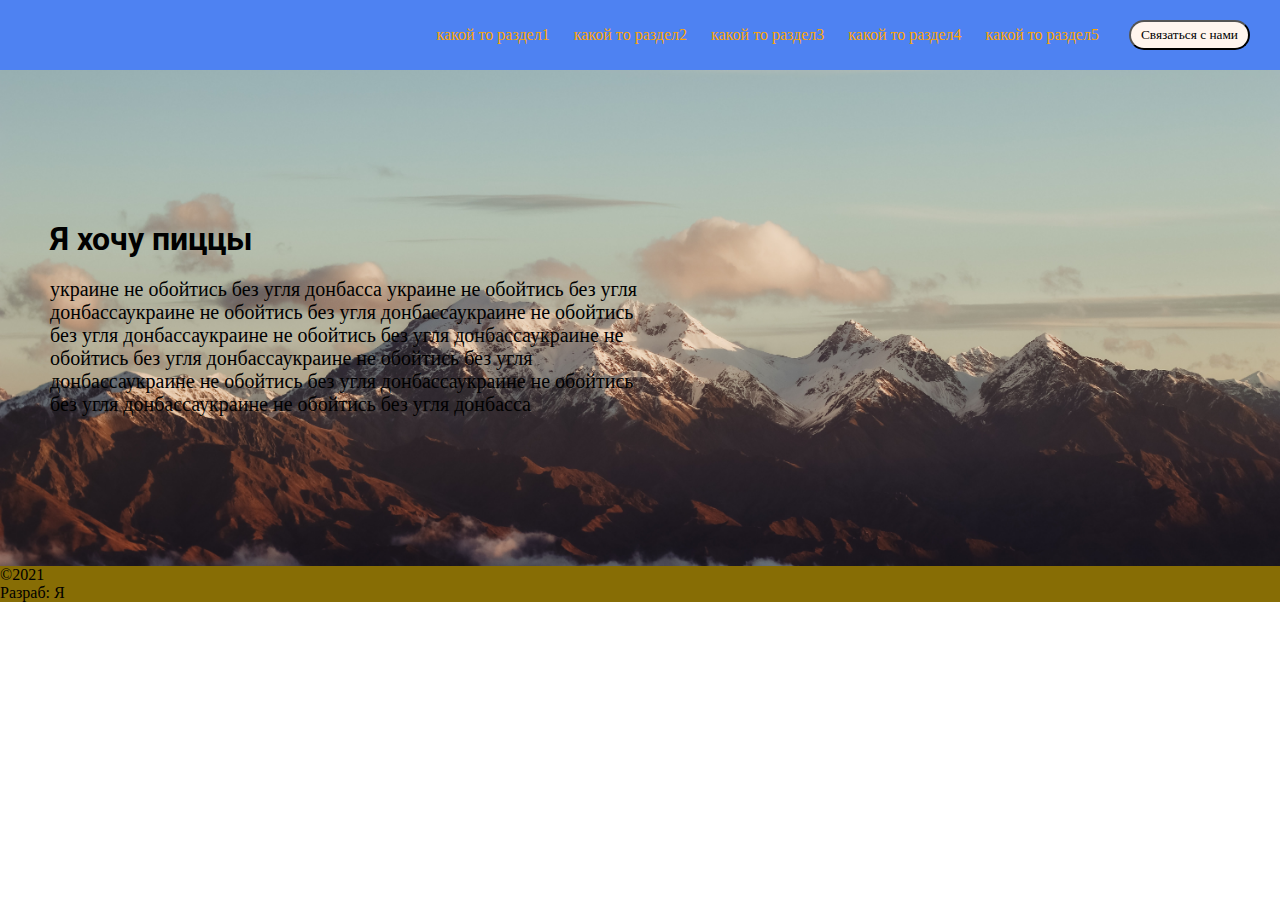
<file: index.html>
<!DOCTYPE html>
<html lang="en">
<head>
    <meta charset="UTF-8">
    <meta http-equiv="X-UA-Compatible" content="IE=edge">
    <meta name="viewport" content="width=device-width, initial-scale=1.0">
    <title>AMOGUS</title>
    <link rel="stylesheet" href="style.css">
    <link rel="preconnect" href="https://fonts.googleapis.com">
<link rel="preconnect" href="https://fonts.gstatic.com" crossorigin>
<link href="https://fonts.googleapis.com/css2?family=Roboto:wght@900&display=swap" rel="stylesheet">
</head>
<body>
    <header>
        <nav>
            <a href="https://www.youtube.com/watch?v=iTj0_tksbjc" target="_blank">какой то раздел1</a>
            <a href="https://www.youtube.com/watch?v=3HrSVXP99kQ" target="_blank">какой то раздел2</a>
            <a href="https://www.google.com/search?q=%D1%8F+%D1%85%D0%BE%D1%87%D1%83+%D0%BF%D0%B8%D1%86%D1%86%D1%8B+%D0%BC%D0%B5%D0%BC&source=lnms&tbm=isch&sa=X&ved=2ahUKEwiBiMPEi6byAhXPCRAIHV2IC_YQ_AUoAXoECAEQAw&biw=1511&bih=730&dpr=0.9#imgrc=XFCTmEyKOoi4yM" target="_blank">какой то раздел3</a>
            <a href="https://www.youtube.com/watch?v=oFZfslabzCU" target="_blank">какой то раздел4</a>
            <a href="https://www.youtube.com/watch?v=dQw4w9WgXcQ" target="_blank">какой то раздел5</a>
        </nav>
        <button>Связаться с нами</button>
    </header>
    <main>
        <section>
            <h1>Я хочу пиццы</h1>
            <p>украине не обойтись без угля донбасса украине не обойтись без угля донбассаукраине не обойтись без угля донбассаукраине не обойтись без угля донбассаукраине не обойтись без угля донбассаукраине не обойтись без угля донбассаукраине не обойтись без угля донбассаукраине не обойтись без угля донбассаукраине не обойтись без угля донбассаукраине не обойтись без угля донбасса</p>
        </section>
    </main>
    <footer>
        <p>&copy;2021</p>
        <p>Разраб: Я</p>
    </footer>
</body>
</html>
</file>
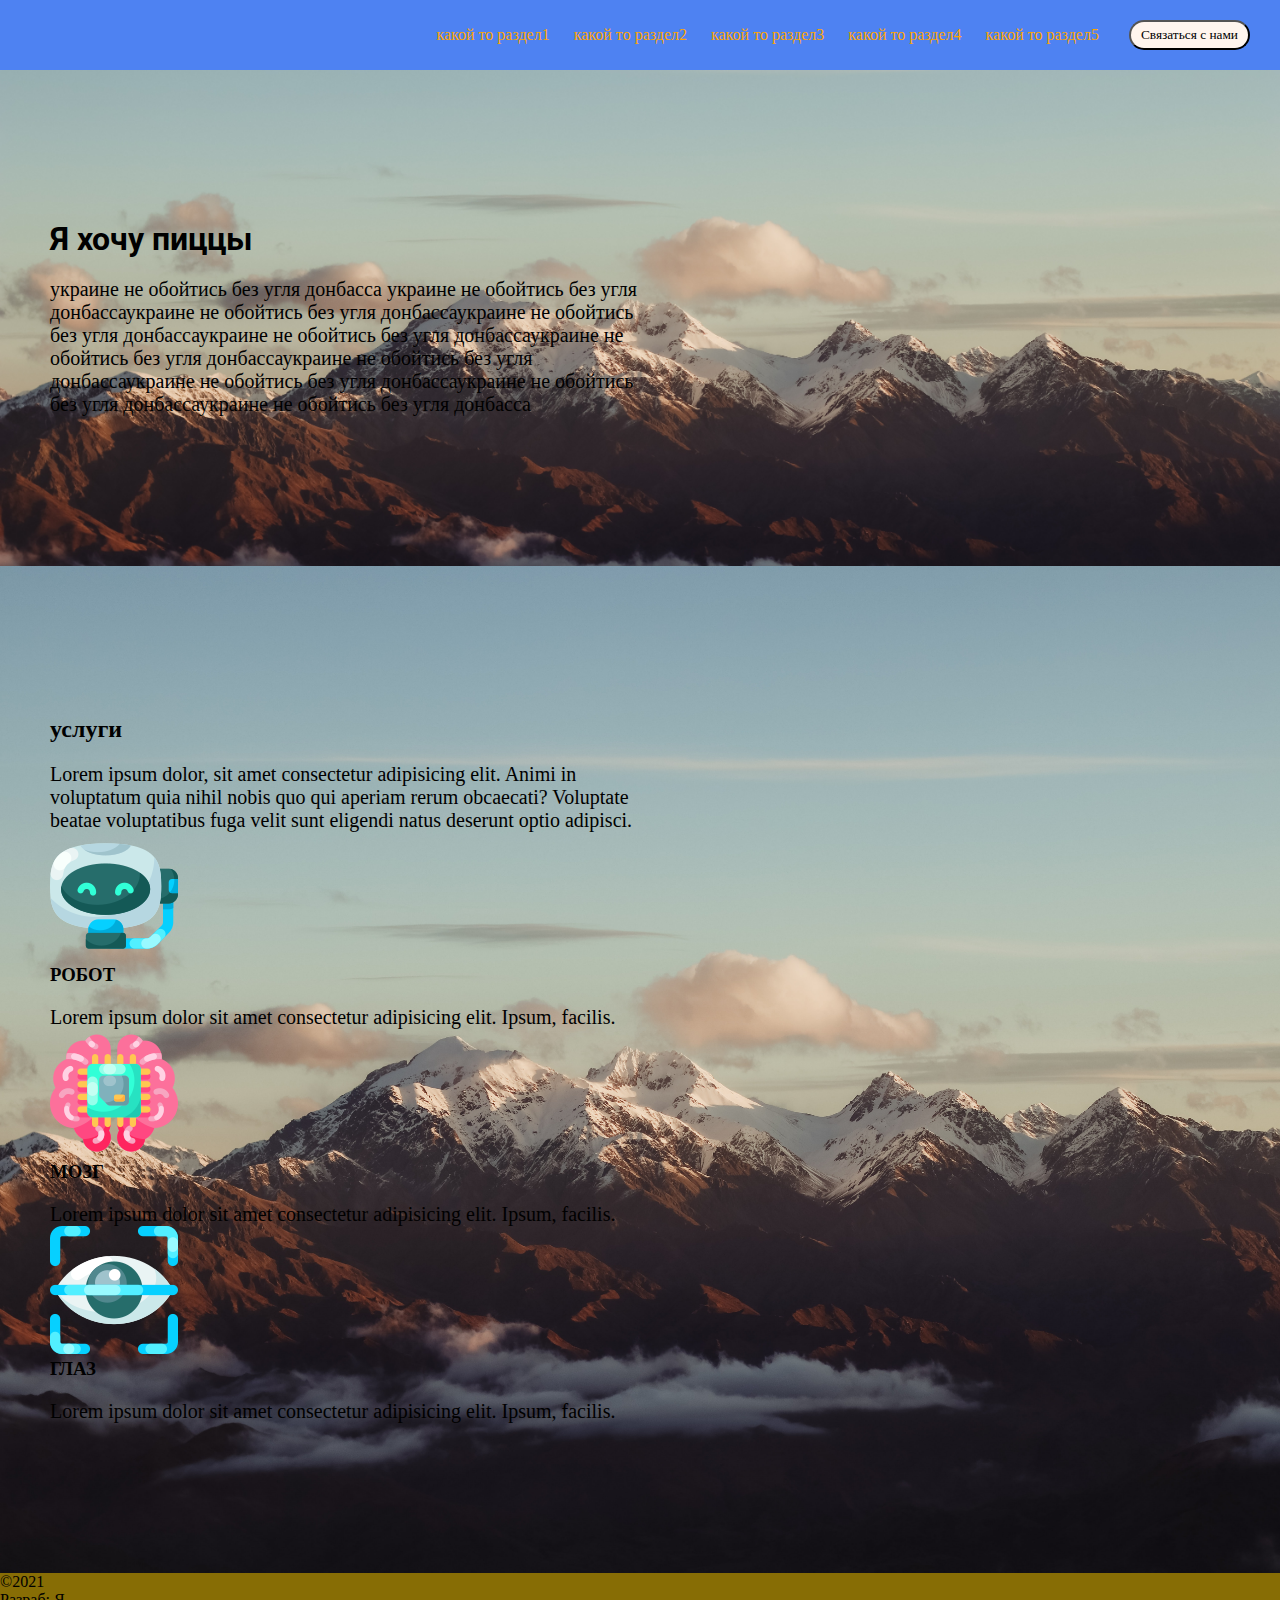
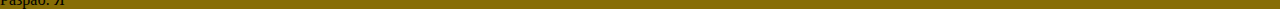
<file: index (2).html>
<!DOCTYPE html>
<html lang="en">
<head>
    <meta charset="UTF-8">
    <meta http-equiv="X-UA-Compatible" content="IE=edge">
    <meta name="viewport" content="width=device-width, initial-scale=1.0">
    <title>AMOGUS</title>
    <link rel="stylesheet" href="style.css">
    <link rel="preconnect" href="https://fonts.googleapis.com">
<link rel="preconnect" href="https://fonts.gstatic.com" crossorigin>
<link href="https://fonts.googleapis.com/css2?family=Roboto:wght@900&display=swap" rel="stylesheet">
</head>
<body>
    <header>
        <nav>
            <a href="https://www.youtube.com/watch?v=iTj0_tksbjc" target="_blank">какой то раздел1</a>
            <a href="https://www.youtube.com/watch?v=3HrSVXP99kQ" target="_blank">какой то раздел2</a>
            <a href="https://www.google.com/search?q=%D1%8F+%D1%85%D0%BE%D1%87%D1%83+%D0%BF%D0%B8%D1%86%D1%86%D1%8B+%D0%BC%D0%B5%D0%BC&source=lnms&tbm=isch&sa=X&ved=2ahUKEwiBiMPEi6byAhXPCRAIHV2IC_YQ_AUoAXoECAEQAw&biw=1511&bih=730&dpr=0.9#imgrc=XFCTmEyKOoi4yM" target="_blank">какой то раздел3</a>
            <a href="https://www.youtube.com/watch?v=oFZfslabzCU" target="_blank">какой то раздел4</a>
            <a href="https://www.youtube.com/watch?v=dQw4w9WgXcQ" target="_blank">какой то раздел5</a>
        </nav>
        <button>Связаться с нами</button>
    </header>
    <main>
        <section class="susus123">
            <h1>Я хочу пиццы</h1>
            <p>украине не обойтись без угля донбасса украине не обойтись без угля донбассаукраине не обойтись без угля донбассаукраине не обойтись без угля донбассаукраине не обойтись без угля донбассаукраине не обойтись без угля донбассаукраине не обойтись без угля донбассаукраине не обойтись без угля донбассаукраине не обойтись без угля донбассаукраине не обойтись без угля донбасса</p>
        </section>
        <section class="service">
            <h2>услуги</h2>
            <p>Lorem ipsum dolor, sit amet consectetur adipisicing elit. Animi in voluptatum quia nihil nobis quo qui aperiam rerum obcaecati? Voluptate beatae voluptatibus fuga velit sunt eligendi natus deserunt optio adipisci.</p>
            <div class="wrapper">
                <div class="card"> 
                    <img src="5226029.png" alt="">
                    <h3>РОБОТ</h3>
                    <p>Lorem ipsum dolor sit amet consectetur adipisicing elit. Ipsum, facilis.</p>
                </div>
                <div class="card"> 
                    <img src="5226042.png" alt="">
                    <h3>МОЗГ</h3>
                    <p>Lorem ipsum dolor sit amet consectetur adipisicing elit. Ipsum, facilis.</p>
                </div>
                <div class="card"> 
                    <img src="5226079.png" alt="">
                    <h3>ГЛАЗ</h3>
                    <p>Lorem ipsum dolor sit amet consectetur adipisicing elit. Ipsum, facilis.</p>
                </div>
            </div>
            </section>
    </main>
    <footer>
        <p>&copy;2021</p>
        <p>Разраб: Я</p>
    </footer>
</body>
</html>
</file>
<file: style.css>
*{
    padding: 0;
    margin: 0;
}

header{
    background: rgb(78, 130, 242);
    display: flex;
    justify-content: flex-end;
    align-items:center;
    padding: 20px 30px;
}

nav a{
    margin-left:20px;
    color:orange;
    font-family: Tahoma;
    text-decoration: none;
}

button{
    margin-left: 30px;
    font-family: Tahoma;
    padding: 5px 10px;
    border-radius: 30px;
    background: seashell;
    color:black ;
    border:darkkhaki(112, 0, 139) 2px solid;
}

button:hover{
    background:red; 
    color:darkslategray;
    cursor: pointer;
}

section{
    padding: 150px 50px;
    background: url(imp.jpg);
    background-size: cover;
    background-position: center center;
}

h1{
    front-size: 50px;
    color:rgb(0, 0, 0);
    font-family: 'Roboto', sans-serif;
}

section p{
    color:rgb(0, 0, 0);
    max-width: 50%;
    margin-top: 20px;
    font-size: 20px;
    font-family: Tahoma;
}

footer{
    background:rgb(135, 109, 5);
    padding: 30px 50 px;
    font-family: Tahoma;
}
</file>
